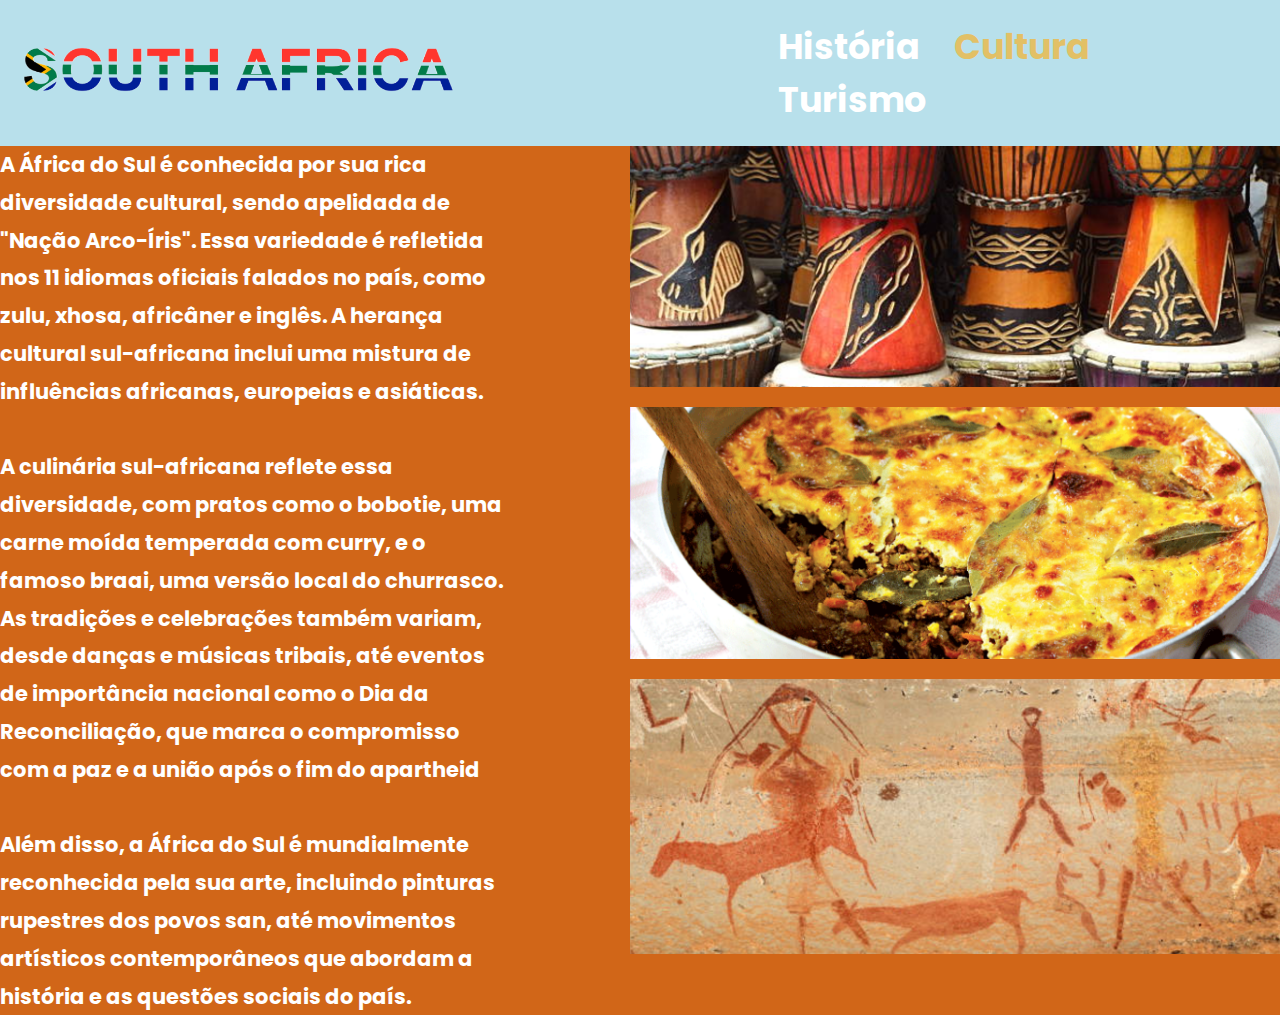
<file: cultura.html>
<!DOCTYPE html>
<html lang="en">
<head>
    <link rel="preconnect" href="https://fonts.googleapis.com">
    <link rel="preconnect" href="https://fonts.gstatic.com" crossorigin>
    <link href="https://fonts.googleapis.com/css2?family=Poppins:ital,wght@0,100;0,200;0,300;0,400;0,500;0,600;0,700;0,800;0,900;1,100;1,200;1,300;1,400;1,500;1,600;1,700;1,800;1,900&display=swap" rel="stylesheet">
    <meta charset="UTF-8">
    <meta name="viewport" content="width=device-width, initial-scale=1.0">
    <title>South Africa</title>
    <link rel="stylesheet" href="cultura.css">
</head>
<body>
    <header>
        <div class="logo">
            <a href="./index.html"><img src="./Logo.png" alt="Logo" class="logo"></a>
        </div>
        <nav>
            <a class="historia" href="./historia.html">História</a>
            <a class="cultura" href="./cultura.html">Cultura</a>
            <a href="./turismo.html">Turismo</a>
        </nav>
    </header>
    <section class="content">
        <div class="texto">
            <p>A África do Sul é conhecida por sua rica diversidade cultural, sendo apelidada de "Nação Arco-Íris". Essa variedade é refletida nos 11 idiomas oficiais falados no país, como zulu, xhosa, africâner e inglês. A herança cultural sul-africana inclui uma mistura de influências africanas, europeias e asiáticas.</p>
            <br>
            <p>A culinária sul-africana reflete essa diversidade, com pratos como o bobotie, uma carne moída temperada com curry, e o famoso braai, uma versão local do churrasco. As tradições e celebrações também variam, desde danças e músicas tribais, até eventos de importância nacional como o Dia da Reconciliação, que marca o compromisso com a paz e a união após o fim do apartheid</p>
            <br>
            <p>Além disso, a África do Sul é mundialmente reconhecida pela sua arte, incluindo pinturas rupestres dos povos san, até movimentos artísticos contemporâneos que abordam a história e as questões sociais do país.</p>
        </div>
        <div class="Imagens">
            <img src="./tambor.png" alt="Tambores">
            <img src="./comida.png" alt="comida">
            <img src="./pinturas.png" alt="pinturas">
        </div>
    </section>
</head>
<body>
</body>
</html>
</file>
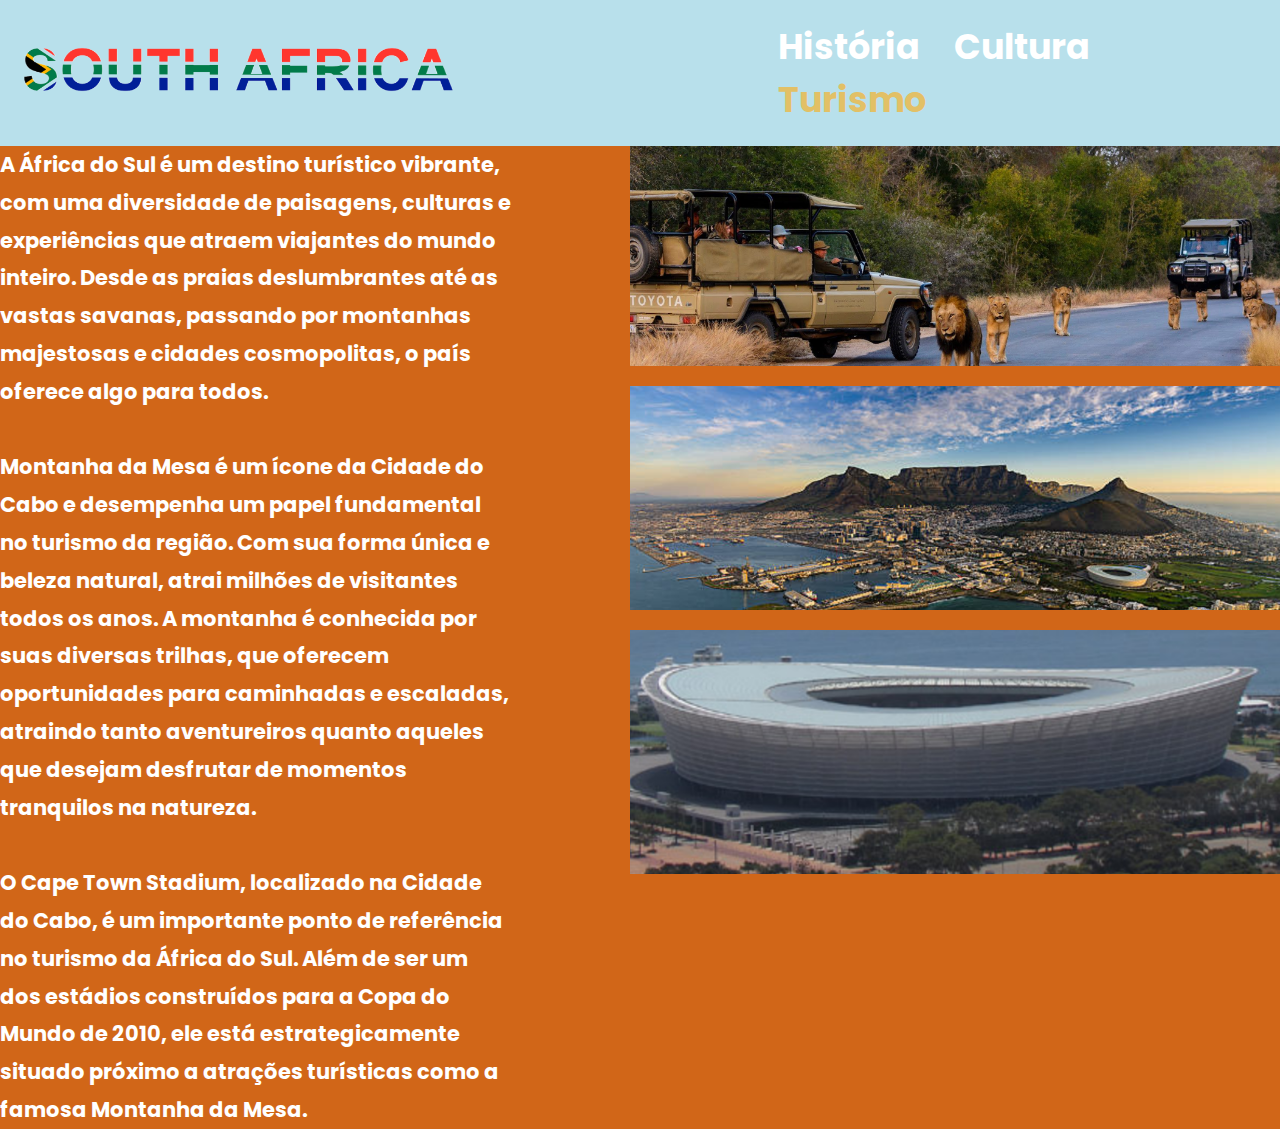
<file: turismo.html>
<!DOCTYPE html>
<html lang="en">
<head>
    <link rel="preconnect" href="https://fonts.googleapis.com">
    <link rel="preconnect" href="https://fonts.gstatic.com" crossorigin>
    <link href="https://fonts.googleapis.com/css2?family=Poppins:ital,wght@0,100;0,200;0,300;0,400;0,500;0,600;0,700;0,800;0,900;1,100;1,200;1,300;1,400;1,500;1,600;1,700;1,800;1,900&display=swap" rel="stylesheet">
    <meta charset="UTF-8">
    <meta name="viewport" content="width=device-width, initial-scale=1.0">
    <title>South Africa</title>
    <link rel="stylesheet" href="turismo.css">
</head>
<body>
    <header>
        <div class="logo">
            <a href="./index.html"><img src="./Logo.png" alt="Logo" class="logo"></a>
        </div>
        <nav>
            <a href="./historia.html">História</a>
            <a href="./cultura.html">Cultura</a>
            <a class="turismo" href="./turismo.html">Turismo</a>
        </nav>
    </header>
    <section class="content">
        <div class="texto">
            <p>A África do Sul é um destino turístico vibrante, com uma diversidade de paisagens, culturas e experiências que atraem viajantes do mundo inteiro. Desde as praias deslumbrantes até as vastas savanas, passando por montanhas majestosas e cidades cosmopolitas, o país oferece algo para todos.</p>
            <br>
            <p>Montanha da Mesa é um ícone da Cidade do Cabo e desempenha um papel fundamental no turismo da região. Com sua forma única e beleza natural, atrai milhões de visitantes todos os anos. A montanha é conhecida por suas diversas trilhas, que oferecem oportunidades para caminhadas e escaladas, atraindo tanto aventureiros quanto aqueles que desejam desfrutar de momentos tranquilos na natureza.</p>
            <br>
            <p>O Cape Town Stadium, localizado na Cidade do Cabo, é um importante ponto de referência no turismo da África do Sul. Além de ser um dos estádios construídos para a Copa do Mundo de 2010, ele está estrategicamente situado próximo a atrações turísticas como a famosa Montanha da Mesa.</p>
        </div>
        <div class="Imagens">
            <img src="./veiculos.png" alt="Imagem de veiculos">
            <img src="./paisagem.png" alt="paisagem">
            <img src="./estadio.png" alt="estadio">
        </div>
    </section>
</head>
<body>
</body>
</html>
</file>
<file: cultura.css>
* {
    margin: 0;
    padding: 0;
    box-sizing: border-box;
}

body {
    font-family: Poppins, sans-serif;
    color: #FFF;
    background-color: #d16618;
}

header {
    display: flex;
    justify-content: space-between;
    align-items: center;
    background-color: #b8e0eb;
    padding: 20px;
}

header nav a {
    margin-left: 30px;
    text-decoration: none;
    color: #FFF;
    font-weight: bold;
    font-size: 35px;
}

.content {
    display: flex;
    justify-content: space-between; 
    align-items: flex-start; 
    gap: 30px;
}

.texto {
    max-width: 40%; 
    line-height: 1.8;
    font-weight: bold;
    font-size: 21px;

}

.Imagens {
    display: flex;
    flex-direction: column; 
    gap: 20px;
    margin-left: auto; 
}

.Imagens img {
    width: 100%; 
    max-width: 650px; 
}

.logo {
    width: 60%;
}

.cultura {
    color: #e2c066;
}
</file>
<file: turismo.css>
* {
    margin: 0;
    padding: 0;
    box-sizing: border-box;
}

body {
    font-family: Poppins, sans-serif;
    color: #FFF;
    background-color: #d16618;
}

header {
    display: flex;
    justify-content: space-between;
    align-items: center;
    background-color: #b8e0eb;
    padding: 20px;
}

header nav a {
    margin-left: 30px;
    text-decoration: none;
    color: #FFF;
    font-weight: bold;
    font-size: 35px;
}

.content {
    display: flex;
    justify-content: space-between; 
    align-items: flex-start; 
    gap: 30px;
}

.texto {
    max-width: 40%; 
    line-height: 1.8;
    font-weight: bold;
    font-size: 21px;

}

.Imagens {
    display: flex;
    flex-direction: column; 
    gap: 20px;
    margin-left: auto; 
}

.Imagens img {
    width: 100%; 
    max-width: 650px; 
}

.logo {
    width: 60%;
}

.turismo {
    color: #e2c066;
}
</file>
